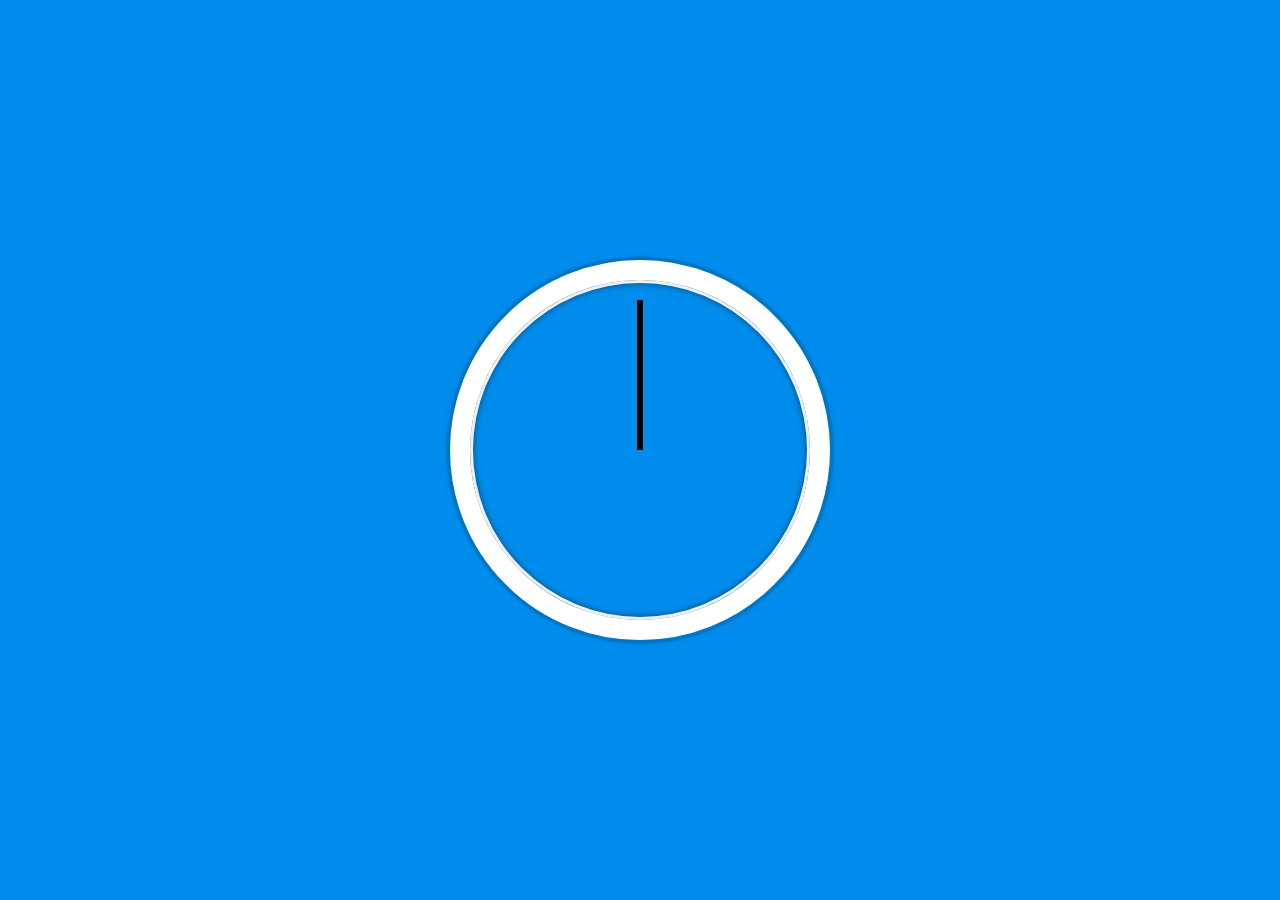
<file: jsclock/clock.html>
<!DOCTYPE html>
<html lang="en">

<head>
    <meta charset="UTF-8">
    <title>CSS + JS Clock</title>
</head>

<body>

    <style>
        html {
            background: #018DED url(http://unsplash.it/1500/1000?image=881&blur=50);
            background-size: cover;
            font-family: 'helvetica neue';
            text-align: center;
            font-size: 10px;
        }
        body {
            margin: 0;
            font-size: 2rem;
            display: flex;
            flex: 1;
            min-height: 100vh;
            align-items: center;
        }
        .clock {
            width: 30rem;
            height: 30rem;
            border: 20px solid white;
            border-radius: 50%;
            margin: 50px auto;
            position: relative;
            padding: 2rem;
            box-shadow: 0 0 0 4px rgba(0, 0, 0, 0.1),
            inset 0 0 0 3px #EFEFEF,
            inset 0 0 10px black,
            0 0 10px rgba(0, 0, 0, 0.2);
        }
        .clock-face {
            position: relative;
            width: 100%;
            height: 100%;
            transform: translateY(-3px);
            /* account for the height of the clock hands */
        }
        .hand {
            width: 50%;
            height: 6px;
            background: black;
            position: absolute;
            top: 50%;
            transform-origin: 100%;
            transform: rotate(90deg);
            transition: all 0.05s;
            transition-timing-function: cubic-bezier(0.1, 2.7, 0.58, 1);
        }
    </style>

<div class="clock">
    <div class="clock-face">
        <div class="hand hour-hand"></div>
        <div class="hand min-hand"></div>
        <div class="hand second-hand"></div>
    </div>
</div>

    <script>
        const secondHand = document.querySelector('.second-hand'); 3
        const minsHand = document.querySelector('.min-hand');
        const hourHand = document.querySelector('.hour-hand');
        function setDate() {
            const now = new Date();
            const seconds = now.getSeconds();
            const secondsDegrees = (seconds * (360 / 60)) + 90;
            secondHand.style.transform = `rotate(${secondsDegrees}deg)`;
            const mins = now.getMinutes();
            const minsDegrees = ((mins / 60) * 360) + 90;
            minsHand.style.transform = `rotate(${minsDegrees}deg)`;
            const hour = now.getHours();
            const hourDegrees = ((hour / 12) * 360) + 90;
            hourHand.style.transform = `rotate(${hourDegrees}deg)`;
        }
        setInterval(setDate, 1000);
    </script>
</body>

</html>
</file>
